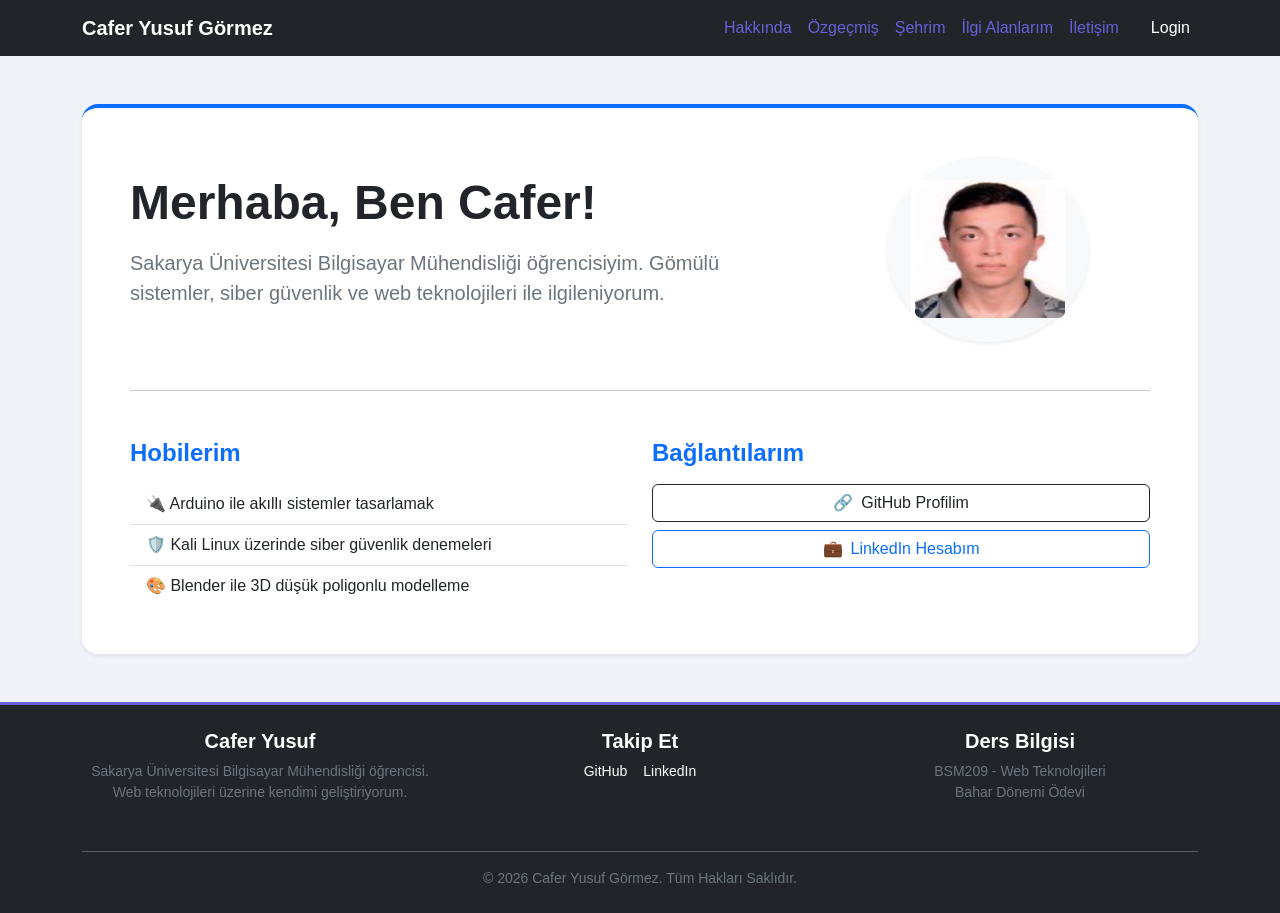
<file: index.html>
<!DOCTYPE html>
<html lang="tr">
<head>
    <meta charset="UTF-8">
    <meta name="viewport" content="width=device-width, initial-scale=1.0">
    <title>Giriş Sayfası | Hakkında</title>
    <link href="https://cdn.jsdelivr.net/npm/bootstrap@5.3.0/dist/css/bootstrap.min.css" rel="stylesheet">
    <link rel="stylesheet" href="index.css">
</head>
<body>

    <nav class="navbar navbar-expand-lg navbar-dark bg-dark sticky-top">
        <div class="container">
            <a class="navbar-brand fw-bold" href="index.html">Cafer Yusuf Görmez</a>
            
            <button class="navbar-toggler" type="button" data-bs-toggle="collapse" data-bs-target="#anaMenu">
                <span class="navbar-toggler-icon"></span>
            </button>

            <div class="collapse navbar-collapse" id="anaMenu">
                <ul class="navbar-nav ms-auto">
                    <li class="nav-item"><a class="nav-link" href="index.html">Hakkında</a></li>
                    <li class="nav-item"><a class="nav-link" href="ozgecmis.html">Özgeçmiş</a></li>
                    <li class="nav-item"><a class="nav-link" href="sehrim.html">Şehrim</a></li>
                    <li class="nav-item"><a class="nav-link" href="ilgialanlarim.html">İlgi Alanlarım</a></li>
                    <li class="nav-item"><a class="nav-link" href="iletisim.html">İletişim</a></li>
                    <li class="nav-item"><a class="nav-link btn btn-primary text-white ms-lg-3" href="login.html">Login</a></li>
                </ul>
            </div>
        </div>
    </nav>
    
    <div class="container my-5">
        <div class="row">
            <section class="col-lg-12">
                <div class="content-box p-5 shadow-sm rounded-4 bg-white border-top border-4 border-primary">

                    <div class="row align-items-center mb-5">
                        <div class="col-md-8">
                            <h2 class="display-5 fw-bold text-dark mb-3">Merhaba, Ben Cafer!</h2>
                            <p class="lead text-secondary">
                                Sakarya Üniversitesi Bilgisayar Mühendisliği öğrencisiyim. Gömülü sistemler, siber güvenlik ve web teknolojileri ile ilgileniyorum.
                            </p>
                        </div>
                        <div class="col-md-4 text-center">
                            <div class="p-4 bg-light rounded-circle shadow-sm d-inline-block">
                                <span style="font-size: 3rem;">
                                    <img src="img/profilFotografi.png" alt="Fotoğrafım">
                                </span>
                            </div>
                        </div>
                    </div>

                    <hr class="my-5">

                    <div class="row g-4">
                        <div class="col-md-6">
                            <h3 class="h4 fw-bold text-primary mb-3">Hobilerim</h3>
                            <ul class="list-group list-group-flush">
                                <li class="list-group-item bg-transparent">🔌 Arduino ile akıllı sistemler tasarlamak</li>
                                <li class="list-group-item bg-transparent">🛡️ Kali Linux üzerinde siber güvenlik denemeleri</li>
                                <li class="list-group-item bg-transparent">🎨 Blender ile 3D düşük poligonlu modelleme</li>
                            </ul>
                        </div>
                        <div class="col-md-6">
                            <h3 class="h4 fw-bold text-primary mb-3">Bağlantılarım</h3>
                            <div class="d-grid gap-2">
                                <a href="https://github.com/Cafer60" target="_blank" class="btn btn-outline-dark d-flex align-items-center justify-content-center">
                                    <span class="me-2">🔗</span> GitHub Profilim
                                </a>
                                <a href="https://www.linkedin.com/in/cafer-yusuf-g%C3%B6rmez-7b2833394/" target="_blank" class="btn btn-outline-primary d-flex align-items-center justify-content-center">
                                    <span class="me-2">💼</span> LinkedIn Hesabım
                                </a>
                            </div>
                        </div>
                        
                    </div>
                </div>
            </section>
        </div>
    </div>

    <footer class="bg-dark text-white py-4 mt-5">
        <div class="container text-center">
            <div class="row">
                <div class="col-md-4 mb-3">
                    <h5 class="fw-bold">Cafer Yusuf</h5>
                    <p class="small text-secondary">Sakarya Üniversitesi Bilgisayar Mühendisliği öğrencisi. Web teknolojileri üzerine kendimi geliştiriyorum.</p>
                </div>
                <div class="col-md-4 mb-3">
                    <h5 class="fw-bold">Takip Et</h5>
                    <div class="d-flex justify-content-center gap-3">
                        <a href="https://github.com/Cafer60" target="_blank" class="text-white text-decoration-none small">GitHub</a>
                        <a href="https://www.linkedin.com/in/cafer-yusuf-g%C3%B6rmez-7b2833394/" target="_blank" class="text-white text-decoration-none small">LinkedIn</a>
                    </div>
                </div>
                <div class="col-md-4 mb-3">
                    <h5 class="fw-bold">Ders Bilgisi</h5>
                    <p class="small text-secondary">BSM209 - Web Teknolojileri<br>Bahar Dönemi Ödevi</p>
                </div>
            </div>
            <hr class="bg-secondary">
            <p class="mb-0 small text-secondary">© 2026 Cafer Yusuf Görmez. Tüm Hakları Saklıdır.</p>
        </div>
    </footer>

    <script src="https://cdn.jsdelivr.net/npm/bootstrap@5.3.0/dist/js/bootstrap.bundle.min.js"></script>
</body>
</html>
</file>
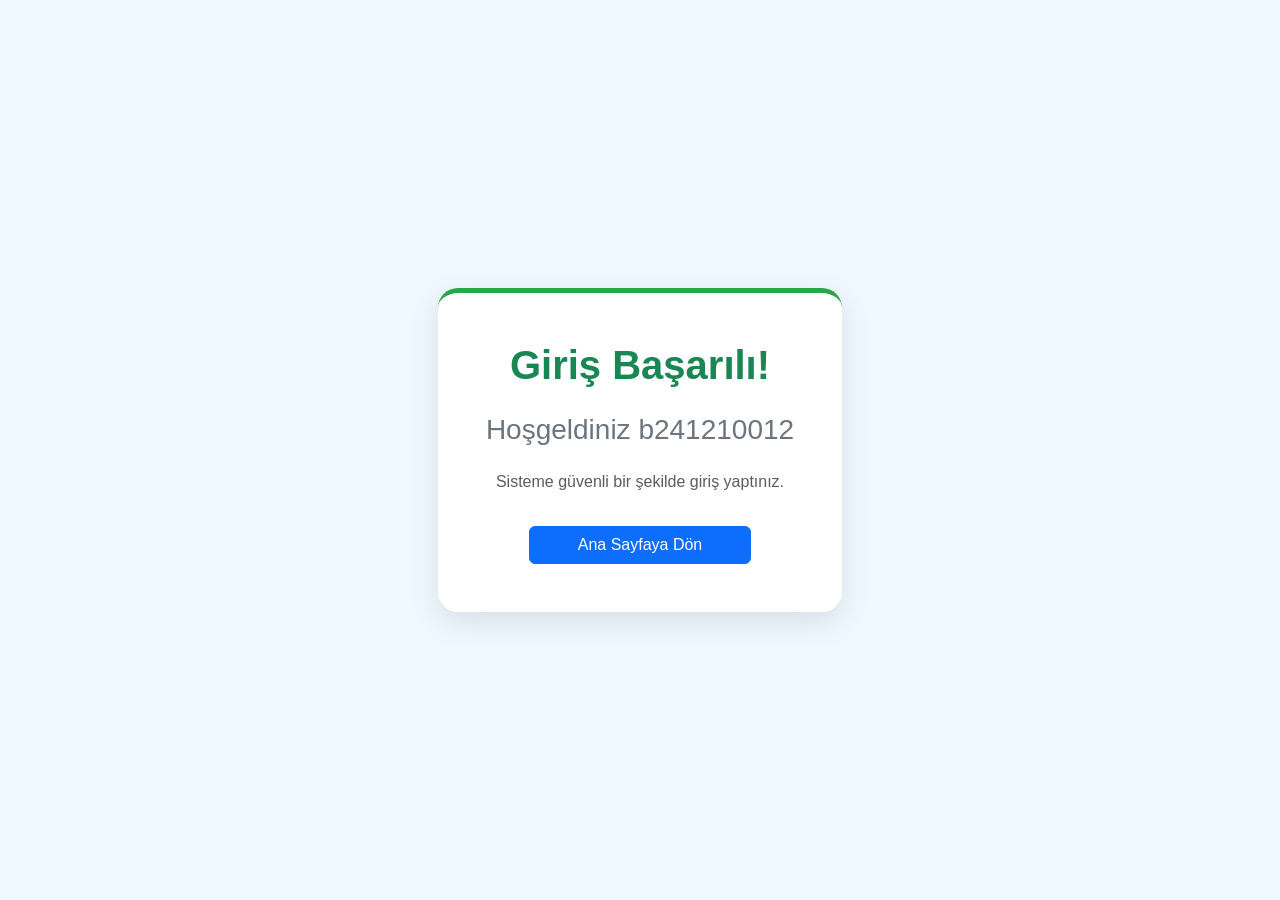
<file: basari.html>
<!DOCTYPE html>
<html lang="tr">
<head>
    <meta charset="UTF-8">
    <title>Giriş Başarılı</title>
    <link href="https://cdn.jsdelivr.net/npm/bootstrap@5.3.0/dist/css/bootstrap.min.css" rel="stylesheet">
    <link rel="stylesheet" href="basari.css">
</head>
<body>

<div class="success-card">
    <h1 class="text-success fw-bold">Giriş Başarılı!</h1>
    <h3 class="my-4 text-secondary">Hoşgeldiniz b241210012</h3> 
    <p class="text-muted">Sisteme güvenli bir şekilde giriş yaptınız.</p>
    <a href="index.html" class="btn btn-primary mt-3 px-5">Ana Sayfaya Dön</a>
</div>

</body>
</html>
</file>
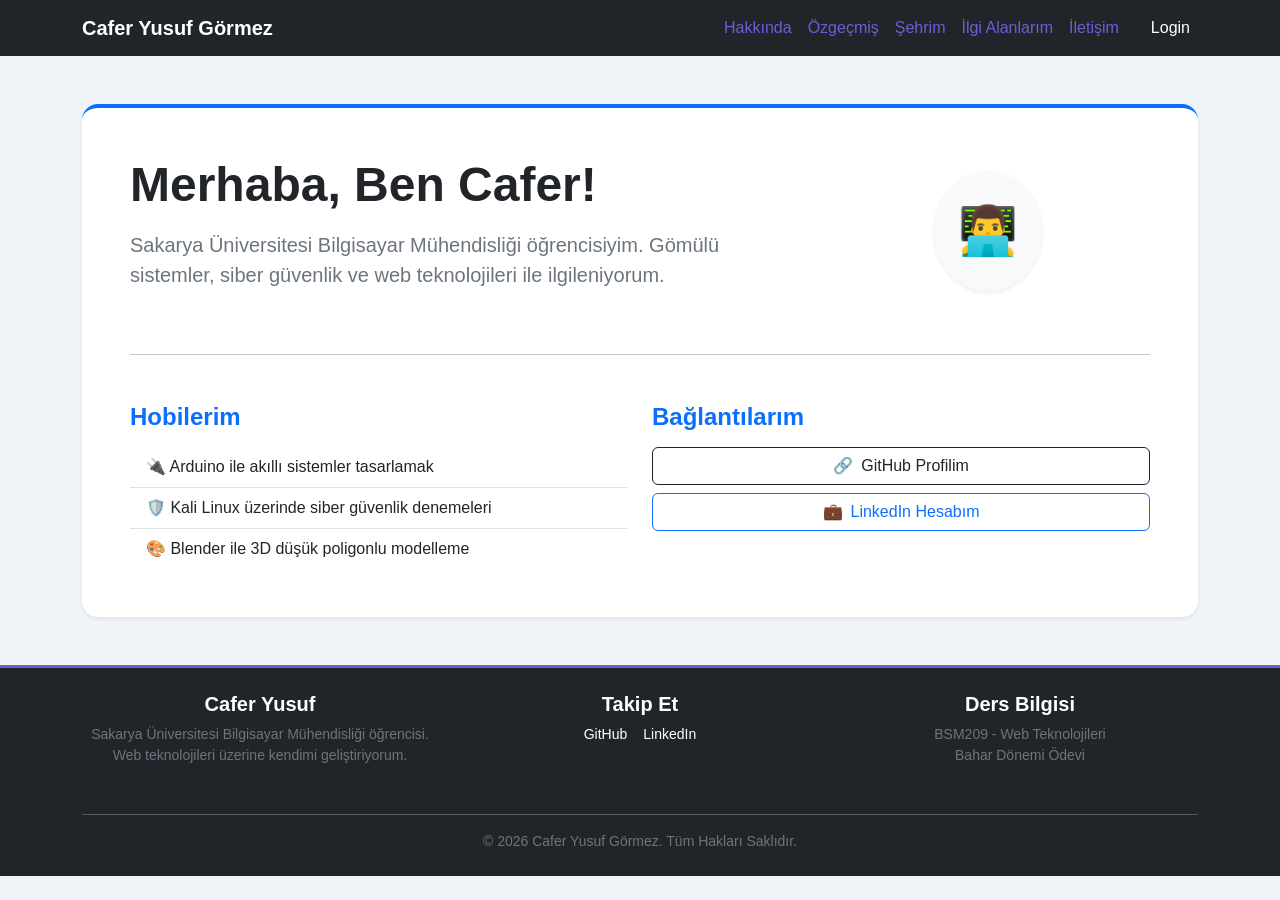
<file: girisSayfasi.html>
<!DOCTYPE html>
<html lang="tr">
<head>
    <meta charset="UTF-8">
    <meta name="viewport" content="width=device-width, initial-scale=1.0">
    <title>Giriş Sayfası | Hakkında</title>
    <link href="https://cdn.jsdelivr.net/npm/bootstrap@5.3.0/dist/css/bootstrap.min.css" rel="stylesheet">
    <link rel="stylesheet" href="girisSayfasiStyle.css">
</head>
<body>

    <nav class="navbar navbar-expand-lg navbar-dark bg-dark sticky-top">
        <div class="container">
            <a class="navbar-brand fw-bold" href="girisSayfasi.html">Cafer Yusuf Görmez</a>
            
            <button class="navbar-toggler" type="button" data-bs-toggle="collapse" data-bs-target="#anaMenu">
                <span class="navbar-toggler-icon"></span>
            </button>

            <div class="collapse navbar-collapse" id="anaMenu">
                <ul class="navbar-nav ms-auto">
                    <li class="nav-item"><a class="nav-link" href="girisSayfasi.html">Hakkında</a></li>
                    <li class="nav-item"><a class="nav-link" href="ozgecmis.html">Özgeçmiş</a></li>
                    <li class="nav-item"><a class="nav-link" href="sehrim.html">Şehrim</a></li>
                    <li class="nav-item"><a class="nav-link" href="ilgialanlarim.html">İlgi Alanlarım</a></li>
                    <li class="nav-item"><a class="nav-link" href="iletisim.html">İletişim</a></li>
                    <li class="nav-item"><a class="nav-link btn btn-primary text-white ms-lg-3" href="login.php">Login</a></li>
                </ul>
            </div>
        </div>
    </nav>
    
    <div class="container my-5">
        <div class="row">
            <section class="col-lg-12">
                <div class="content-box p-5 shadow-sm rounded-4 bg-white border-top border-4 border-primary">

                    <div class="row align-items-center mb-5">
                        <div class="col-md-8">
                            <h2 class="display-5 fw-bold text-dark mb-3">Merhaba, Ben Cafer!</h2>
                            <p class="lead text-secondary">
                                Sakarya Üniversitesi Bilgisayar Mühendisliği öğrencisiyim. Gömülü sistemler, siber güvenlik ve web teknolojileri ile ilgileniyorum.
                            </p>
                        </div>
                        <div class="col-md-4 text-center">
                            <div class="p-4 bg-light rounded-circle shadow-sm d-inline-block">
                                <span style="font-size: 3rem;">👨‍💻</span>
                            </div>
                        </div>
                    </div>

                    <hr class="my-5">

                    <div class="row g-4">
                        <div class="col-md-6">
                            <h3 class="h4 fw-bold text-primary mb-3">Hobilerim</h3>
                            <ul class="list-group list-group-flush">
                                <li class="list-group-item bg-transparent">🔌 Arduino ile akıllı sistemler tasarlamak</li>
                                <li class="list-group-item bg-transparent">🛡️ Kali Linux üzerinde siber güvenlik denemeleri</li>
                                <li class="list-group-item bg-transparent">🎨 Blender ile 3D düşük poligonlu modelleme</li>
                            </ul>
                        </div>
                        <div class="col-md-6">
                            <h3 class="h4 fw-bold text-primary mb-3">Bağlantılarım</h3>
                            <div class="d-grid gap-2">
                                <a href="https://github.com/kullaniciadin" target="_blank" class="btn btn-outline-dark d-flex align-items-center justify-content-center">
                                    <span class="me-2">🔗</span> GitHub Profilim
                                </a>
                                <a href="https://linkedin.com/in/kullaniciadin" target="_blank" class="btn btn-outline-primary d-flex align-items-center justify-content-center">
                                    <span class="me-2">💼</span> LinkedIn Hesabım
                                </a>
                            </div>
                        </div>
                        
                    </div>
                </div>
            </section>
        </div>
    </div>

    <footer class="bg-dark text-white py-4 mt-5">
        <div class="container text-center">
            <div class="row">
                <div class="col-md-4 mb-3">
                    <h5 class="fw-bold">Cafer Yusuf</h5>
                    <p class="small text-secondary">Sakarya Üniversitesi Bilgisayar Mühendisliği öğrencisi. Web teknolojileri üzerine kendimi geliştiriyorum.</p>
                </div>
                <div class="col-md-4 mb-3">
                    <h5 class="fw-bold">Takip Et</h5>
                    <div class="d-flex justify-content-center gap-3">
                        <a href="#" class="text-white text-decoration-none small">GitHub</a>
                        <a href="#" class="text-white text-decoration-none small">LinkedIn</a>
                    </div>
                </div>
                <div class="col-md-4 mb-3">
                    <h5 class="fw-bold">Ders Bilgisi</h5>
                    <p class="small text-secondary">BSM209 - Web Teknolojileri<br>Bahar Dönemi Ödevi</p>
                </div>
            </div>
            <hr class="bg-secondary">
            <p class="mb-0 small text-secondary">© 2026 Cafer Yusuf Görmez. Tüm Hakları Saklıdır.</p>
        </div>
    </footer>

    <script src="https://cdn.jsdelivr.net/npm/bootstrap@5.3.0/dist/js/bootstrap.bundle.min.js"></script>
</body>
</html>
</file>
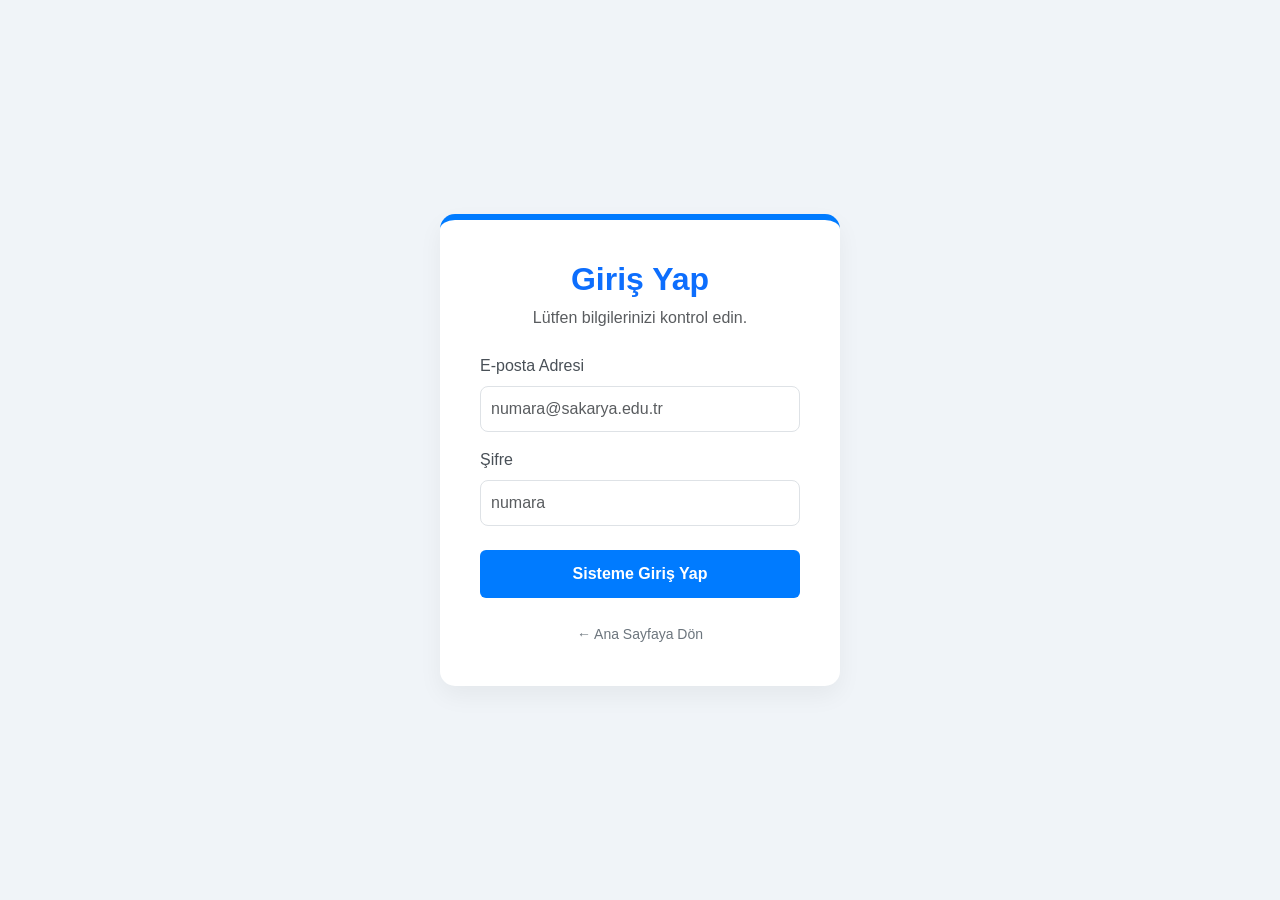
<file: login.html>
<!DOCTYPE html>
<html lang="tr">
<head>
    <meta charset="UTF-8">
    <meta name="viewport" content="width=device-width, initial-scale=1.0">
    <title>Sistem Girişi | Web Projesi</title>
    <link href="https://cdn.jsdelivr.net/npm/bootstrap@5.3.0/dist/css/bootstrap.min.css" rel="stylesheet">
    <link rel="stylesheet" href="login.css">
</head>
<body>

    <div class="login-card">
        <div class="text-center mb-4">
            <h2 class="fw-bold text-primary">Giriş Yap</h2>
            <p class="text-muted">Lütfen bilgilerinizi kontrol edin.</p>
        </div>

        <form action="kontrol.php" method="POST">
            <div class="mb-3">
                <label for="email" class="form-label">E-posta Adresi</label>
                <input type="email" name="email" class="form-control" id="email" placeholder="numara@sakarya.edu.tr" required>
            </div>
            
            <div class="mb-4">
                <label for="password" class="form-label">Şifre</label>
                <input type="password" name="password" class="form-control" id="password" placeholder="numara" required>
            </div>

            <button type="submit" class="btn btn-primary w-100">Sisteme Giriş Yap</button>
        </form>
        
        <div class="text-center mt-4">
            <a href="index.html" class="text-decoration-none small text-secondary">← Ana Sayfaya Dön</a>
        </div>
    </div>

    

</body>
</html>
</file>
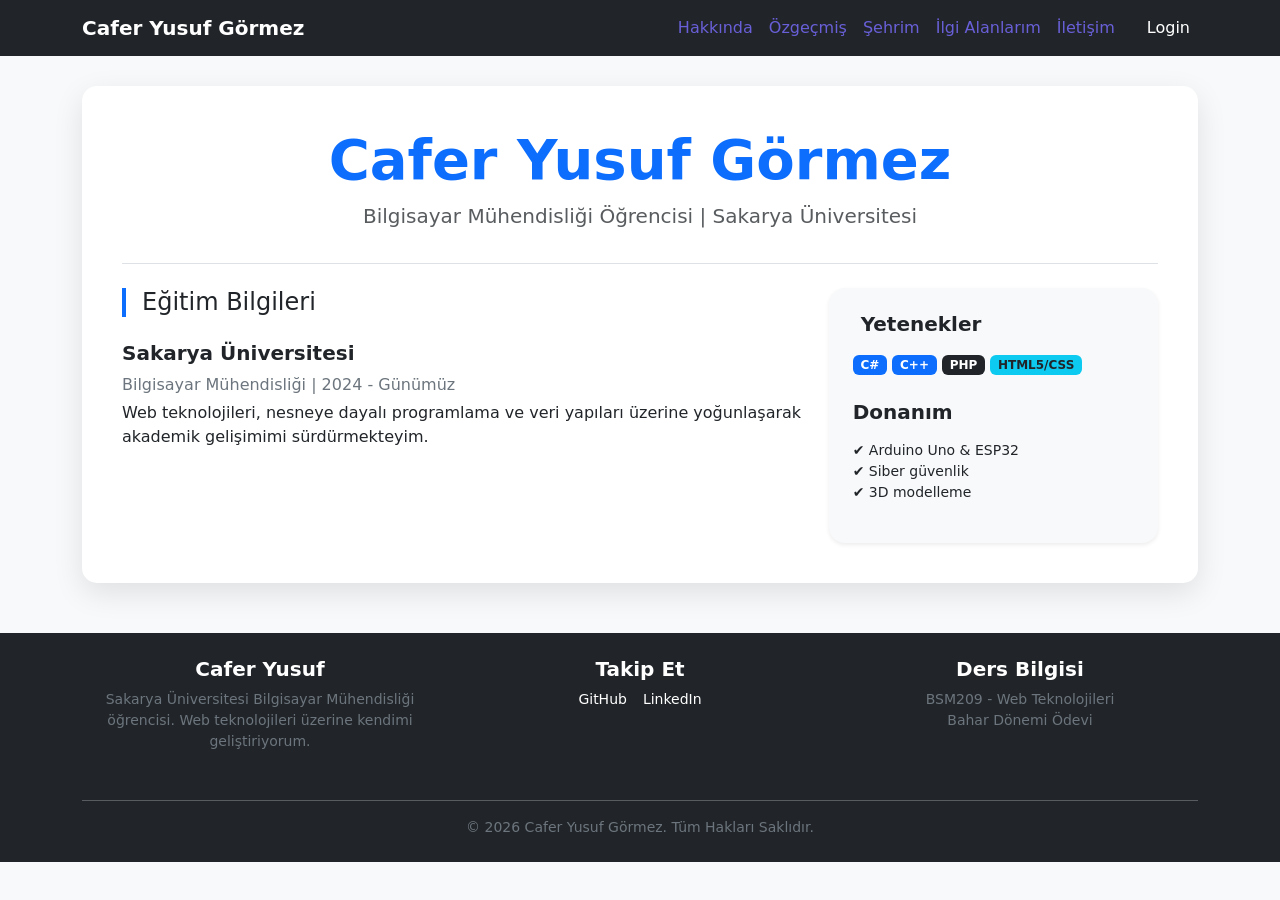
<file: ozgecmis.html>
<!DOCTYPE html>
<html lang="tr">
<head>
    <meta charset="UTF-8">
    <meta name="viewport" content="width=device-width, initial-scale=1.0">
    <title>Özgeçmiş | Cafer Yusuf Görmez</title>
    <link href="https://cdn.jsdelivr.net/npm/bootstrap@5.3.0/dist/css/bootstrap.min.css" rel="stylesheet">
    <link rel="stylesheet" href="ozgecmis.css">
</head>
<body>

    <nav class="navbar navbar-expand-lg navbar-dark bg-dark sticky-top">
        <div class="container">
            <a class="navbar-brand fw-bold" href="index.html">Cafer Yusuf Görmez</a>
            <button class="navbar-toggler" type="button" data-bs-toggle="collapse" data-bs-target="#anaMenu">
                <span class="navbar-toggler-icon"></span>
            </button>
            <div class="collapse navbar-collapse" id="anaMenu">
                <ul class="navbar-nav ms-auto">
                    <li class="nav-item"><a class="nav-link" href="index.html">Hakkında</a></li>
                    <li class="nav-item"><a class="nav-link" href="ozgecmis.html">Özgeçmiş</a></li>
                    <li class="nav-item"><a class="nav-link" href="sehrim.html">Şehrim</a></li>
                    <li class="nav-item"><a class="nav-link" href="ilgialanlarim.html">İlgi Alanlarım</a></li>
                    <li class="nav-item"><a class="nav-link" href="iletisim.html">İletişim</a></li>
                    <li class="nav-item"><a class="nav-link btn btn-primary text-white ms-lg-3" href="login.html">Login</a></li>
                </ul>
            </div>
        </div>
    </nav>

    <main class="container">
        <div class="resume-card">
            <header class="border-bottom pb-3 mb-4 text-center">
                <h1 class="display-4 fw-bold text-primary">Cafer Yusuf Görmez</h1>
                <p class="lead text-muted">Bilgisayar Mühendisliği Öğrencisi | Sakarya Üniversitesi</p>
            </header>

            <div class="row">
                <section class="col-md-8">
                    <h2 class="h4 border-start border-4 border-primary ps-3 mb-4">Eğitim Bilgileri</h2>
                    <article class="mb-5">
                        <h3 class="h5 fw-bold">Sakarya Üniversitesi</h3>
                        <p class="text-secondary mb-1">Bilgisayar Mühendisliği | 2024 - Günümüz</p>
                        <p>Web teknolojileri, nesneye dayalı programlama ve veri yapıları üzerine yoğunlaşarak akademik gelişimimi sürdürmekteyim.</p>
                    </article>
                </section>

                <aside class="col-md-4">
                    <div class="bg-light p-4 rounded-4 shadow-sm">
                        <h2 class="h5 fw-bold mb-3"><i class="bi bi-star-fill me-2"></i>Yetenekler</h2>
                        <div class="mb-3">
                            <span class="badge bg-primary">C#</span>
                            <span class="badge bg-primary">C++</span>
                            <span class="badge bg-dark">PHP</span>
                            <span class="badge bg-info text-dark">HTML5/CSS</span>
                        </div>
                        <h2 class="h5 fw-bold mb-3 mt-4">Donanım</h2>
                        <ul class="list-unstyled small">
                            <li>✔ Arduino Uno & ESP32</li>
                            <li>✔ Siber güvenlik</li>
                            <li>✔ 3D modelleme</li>
                        </ul>
                    </div>
                </aside>
            </div>
        </div>
    </main>

    <footer class="bg-dark text-white py-4 mt-5">
        <div class="container text-center">
            <div class="row">
                <div class="col-md-4 mb-3">
                    <h5 class="fw-bold">Cafer Yusuf</h5>
                    <p class="small text-secondary">Sakarya Üniversitesi Bilgisayar Mühendisliği öğrencisi. Web teknolojileri üzerine kendimi geliştiriyorum.</p>
                </div>
                <div class="col-md-4 mb-3">
                    <h5 class="fw-bold">Takip Et</h5>
                    <div class="d-flex justify-content-center gap-3">
                        <a href="https://github.com/Cafer60" target="_blank" class="text-white text-decoration-none small">GitHub</a>
                        <a href="https://www.linkedin.com/in/cafer-yusuf-g%C3%B6rmez-7b2833394/" target="_blank" class="text-white text-decoration-none small">LinkedIn</a>
                    </div>
                </div>
                <div class="col-md-4 mb-3">
                    <h5 class="fw-bold">Ders Bilgisi</h5>
                    <p class="small text-secondary">BSM209 - Web Teknolojileri<br>Bahar Dönemi Ödevi</p>
                </div>
            </div>
            <hr class="bg-secondary">
            <p class="mb-0 small text-secondary">© 2026 Cafer Yusuf Görmez. Tüm Hakları Saklıdır.</p>
        </div>
    </footer>

    <script src="https://cdn.jsdelivr.net/npm/bootstrap@5.3.0/dist/js/bootstrap.bundle.min.js"></script>
</body>
</html>
</file>
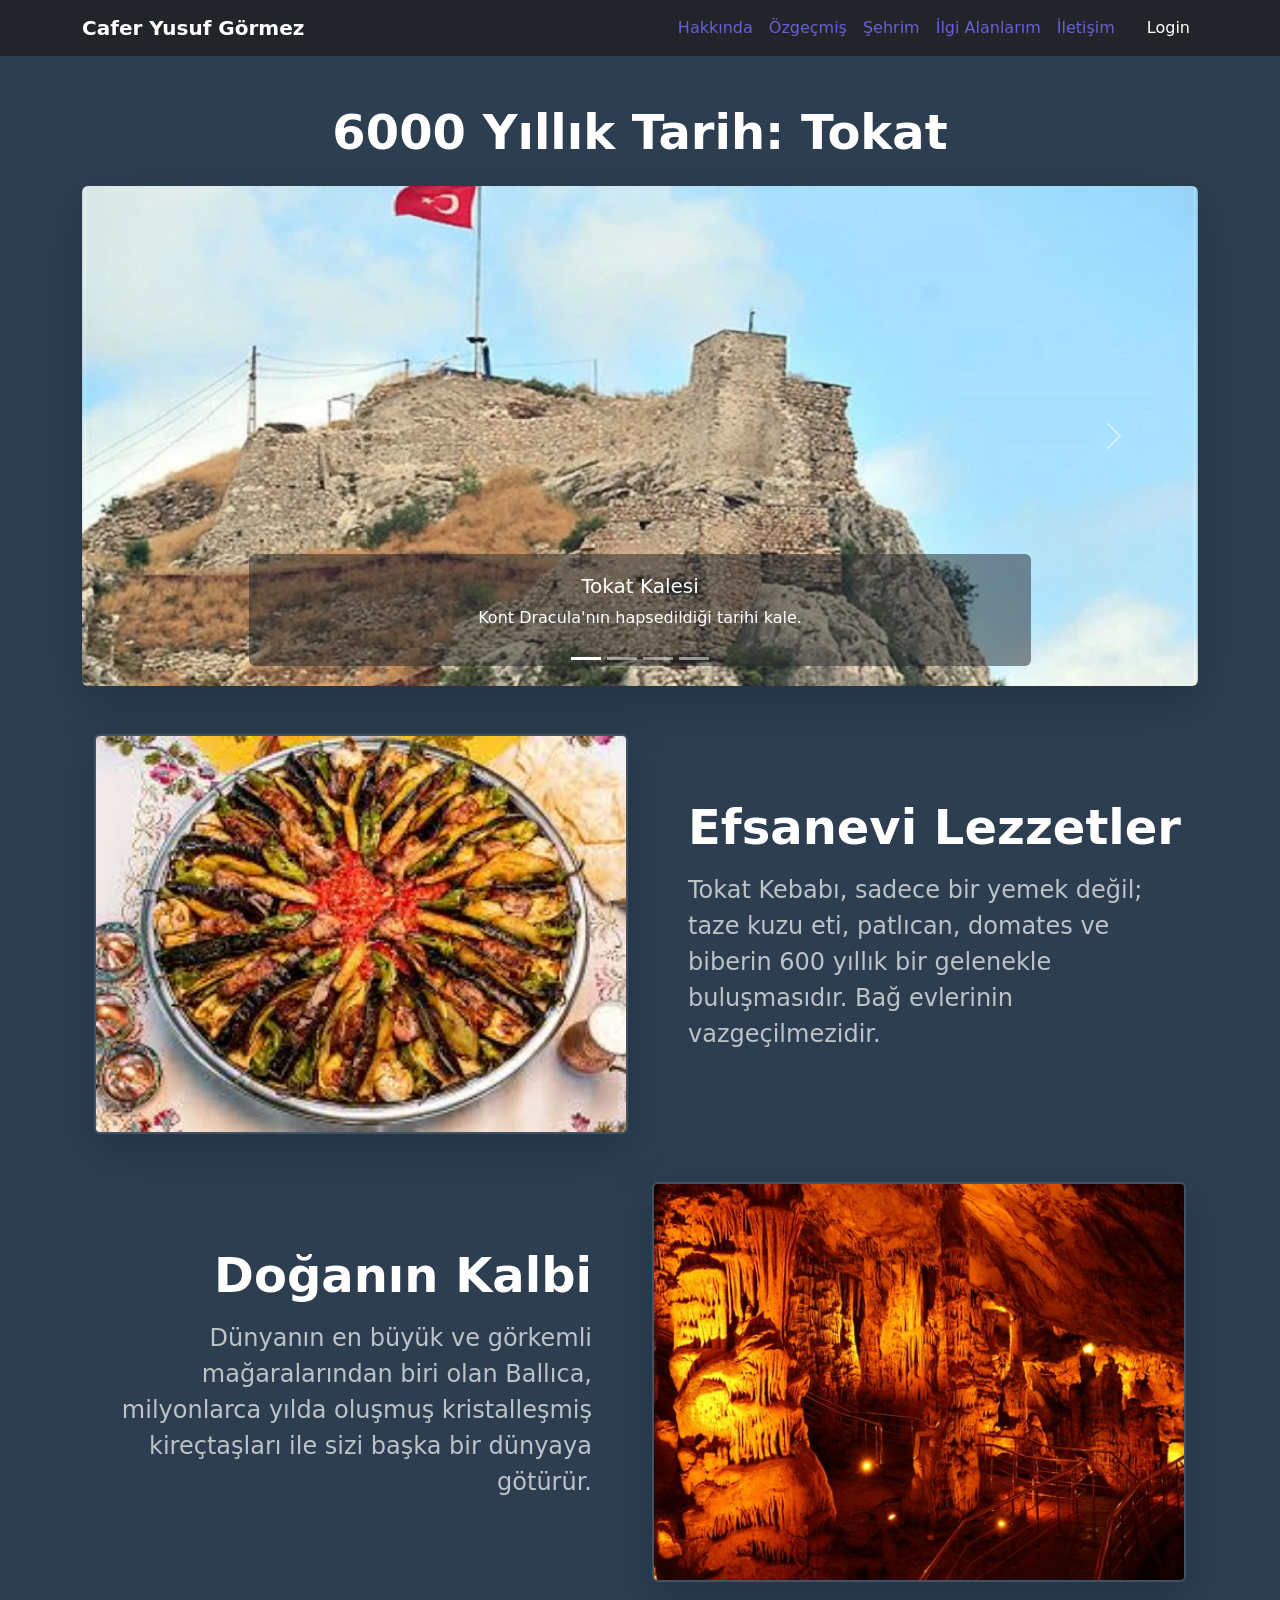
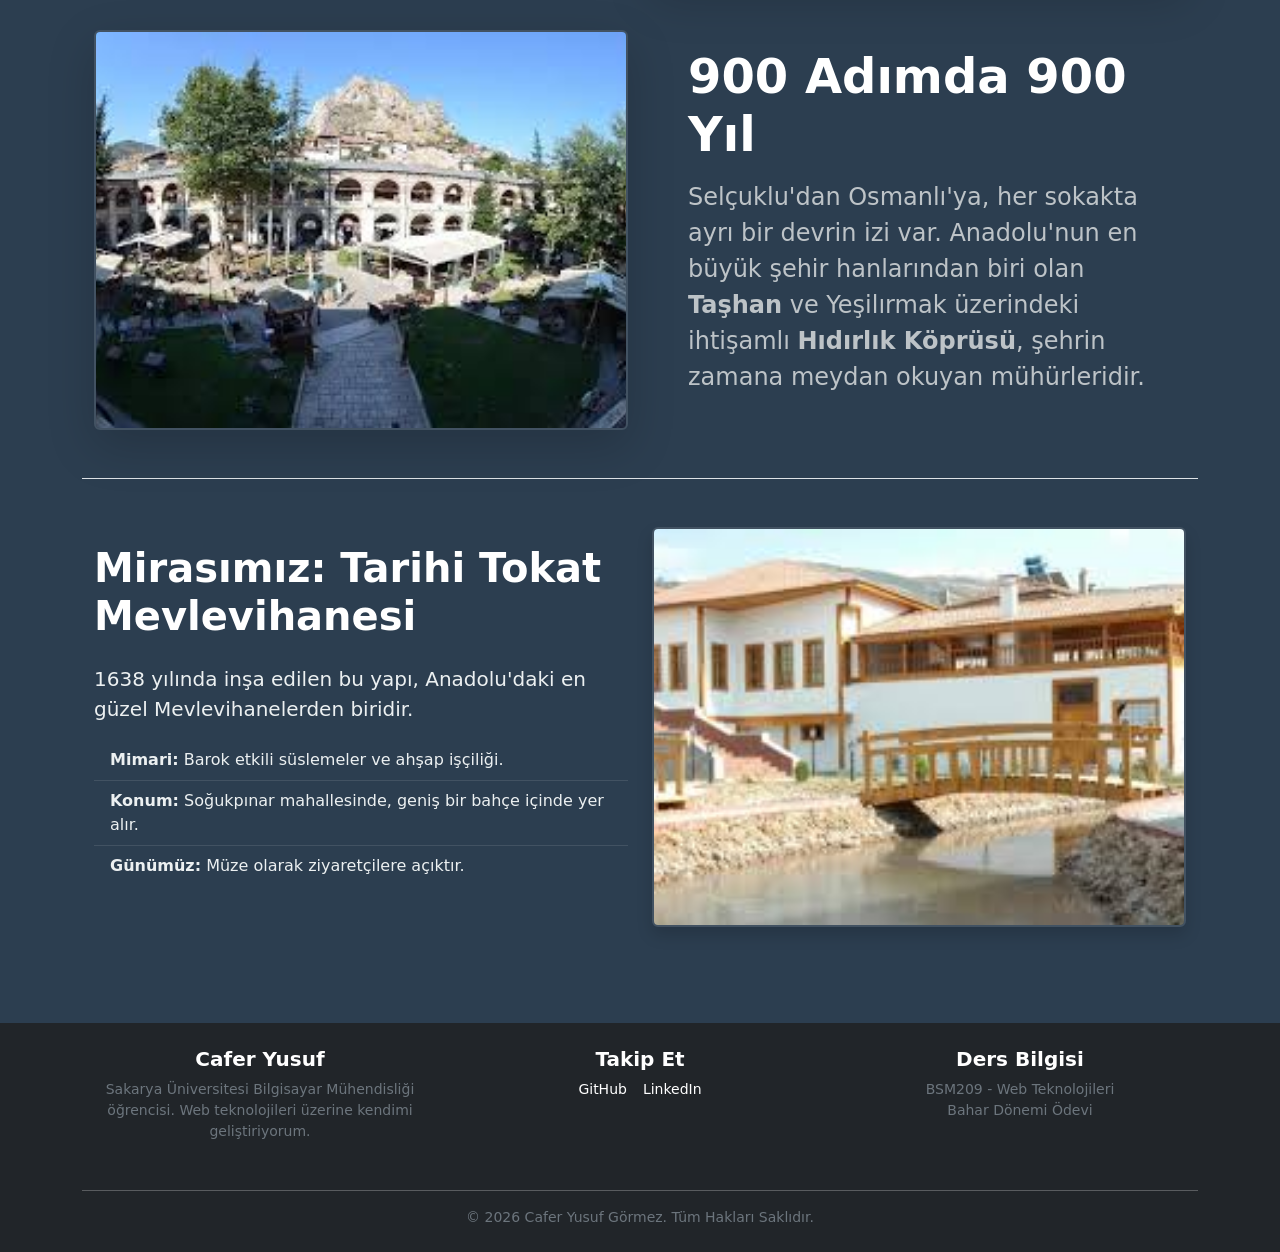
<file: sehrim.html>
<!DOCTYPE html>
<html lang="tr">
<head>
    <meta charset="UTF-8">
    <meta name="viewport" content="width=device-width, initial-scale=1.0">
    <title>Şehrim: Tokat</title>
    <link href="https://cdn.jsdelivr.net/npm/bootstrap@5.3.0/dist/css/bootstrap.min.css" rel="stylesheet">
    <link rel="stylesheet" href="sehrim.css">
</head>
<body class="bg-light sehrim-sayfasi">
    
    <nav class="navbar navbar-expand-lg navbar-dark bg-dark sticky-top">
        <div class="container">
            <a class="navbar-brand fw-bold" href="index.html">Cafer Yusuf Görmez</a>
            
            <button class="navbar-toggler" type="button" data-bs-toggle="collapse" data-bs-target="#anaMenu">
                <span class="navbar-toggler-icon"></span>
            </button>

            <div class="collapse navbar-collapse" id="anaMenu">
                <ul class="navbar-nav ms-auto">
                    <li class="nav-item"><a class="nav-link" href="index.html">Hakkında</a></li>
                    <li class="nav-item"><a class="nav-link" href="ozgecmis.html">Özgeçmiş</a></li>
                    <li class="nav-item"><a class="nav-link" href="sehrim.html">Şehrim</a></li>
                    <li class="nav-item"><a class="nav-link" href="ilgialanlarim.html">İlgi Alanlarım</a></li>
                    <li class="nav-item"><a class="nav-link" href="iletisim.html">İletişim</a></li>
                    <li class="nav-item"><a class="nav-link btn btn-primary text-white ms-lg-3" href="login.html">Login</a></li>
                </ul>
            </div>
        </div>
    </nav>

    <main class="container my-5">
        <h1 class="text-center mb-4 display-5 fw-bold">6000 Yıllık Tarih: Tokat</h1>

        <div id="tokatCarousel" class="carousel slide shadow-lg rounded overflow-hidden" data-bs-ride="carousel">
            <div class="carousel-indicators">
                <button type="button" data-bs-target="#tokatCarousel" data-bs-slide-to="0" class="active"></button>
                <button type="button" data-bs-target="#tokatCarousel" data-bs-slide-to="1"></button>
                <button type="button" data-bs-target="#tokatCarousel" data-bs-slide-to="2"></button>
                <button type="button" data-bs-target="#tokatCarousel" data-bs-slide-to="3"></button>
            </div>

            <div class="carousel-inner">
                <div class="carousel-item active">
                    <a href="https://tr.wikipedia.org/wiki/Tokat_Kalesi" target="_blank">
                        <img src="img/TokatKalesi.webp" class="d-block w-100" style="height: 500px; object-fit: cover;" alt="Tokat Kalesi">  
                    </a>
                    <div class="carousel-caption d-none d-md-block bg-dark bg-opacity-50 rounded">
                        <h5>Tokat Kalesi</h5>
                        <p>Kont Dracula'nın hapsedildiği tarihi kale.</p>
                    </div>
                </div>
                <div class="carousel-item">
                    <a href="https://tr.wikipedia.org/wiki/Ball%C4%B1ca_Ma%C4%9Faras%C4%B1" target="_blank">
                        <img src="img/BallicaMagarasi.webp" class="d-block w-100" style="height: 500px; object-fit: cover;" alt="Ballıca Mağarası">
                    </a>
                    <div class="carousel-caption d-none d-md-block bg-dark bg-opacity-50 rounded">
                        <h5>Ballıca Mağarası</h5>
                        <p>Dünyanın en görkemli mağaralarından biri.</p>
                    </div>
                </div>
                <div class="carousel-item">
                    <a href="https://tr.wikipedia.org/wiki/Ta%C5%9Fhan_(Tokat)" target="_blank">
                        <img src="img/Tashan.webp" class="d-block w-100" style="height: 500px; object-fit: cover;" alt="Taşhan">
                    </a>
                    <div class="carousel-caption d-none d-md-block bg-dark bg-opacity-50 rounded">
                        <h5>Tarihi Taşhan</h5>
                        <p>Anadolu'nun en büyük şehir hanlarından biridir.</p>
                    </div>
                </div>
                <div class="carousel-item">
                    <a href="https://www.tokat.gov.tr/kanal-tokat-projesinin-temeli-ile-tokat-niksar-yolunun-ilk-etabi-icin-toren-duzenlendi" target="_blank">
                        <img src="img/KanalTokat.jpg" class="d-block w-100" style="height: 500px; object-fit: cover;" alt="Kanal Tokat">
                    </a>
                    <div class="carousel-caption d-none d-md-block bg-dark bg-opacity-50 rounded">
                        <h5>Kanal Tokat</h5>
                        <p>Yeşilırmak üzerinde modern bir dinlenme alanı.</p>
                    </div>
                </div>
            </div>

            <button class="carousel-control-prev" type="button" data-bs-target="#tokatCarousel" data-bs-slide="prev">
                <span class="carousel-control-prev-icon"></span>
            </button>
            <button class="carousel-control-next" type="button" data-bs-target="#tokatCarousel" data-bs-slide="next">
                <span class="carousel-control-next-icon"></span>
            </button>
        </div>

        <div class="container my-5">
    
            <div class="row align-items-center mb-5">
                <div class="col-lg-6 mb-4 mb-lg-0">
                    <a href="https://tr.wikipedia.org/wiki/Tokat_kebab%C4%B1" target="_blank">
                        <img src="img/TokatKebabi.jpg" class="img-fluid rounded shadow-lg" alt="Tokat Kebabı">
                    </a>
                </div>
                <div class="col-lg-6 ps-lg-5">
                    <h2 class="display-5 fw-bold mb-3">Efsanevi Lezzetler</h2>
                    <p class="fs-4 text-muted">Tokat Kebabı, sadece bir yemek değil; taze kuzu eti, patlıcan, domates ve biberin 600 yıllık bir gelenekle buluşmasıdır. Bağ evlerinin vazgeçilmezidir.</p>
                </div>
            </div>

            <div class="row align-items-center flex-row-reverse mb-5">
                <div class="col-lg-6 mb-4 mb-lg-0">
                    <a href="https://tr.wikipedia.org/wiki/Ball%C4%B1ca_Ma%C4%9Faras%C4%B1" target="_blank">
                        <img src="img/BallicaMagarasi2.jpg" class="img-fluid rounded shadow-lg" alt="Ballıca Mağarası">
                    </a>
                </div>
                <div class="col-lg-6 pe-lg-5 text-lg-end">
                    <h2 class="display-5 fw-bold mb-3">Doğanın Kalbi</h2>
                    <p class="fs-4 text-muted">Dünyanın en büyük ve görkemli mağaralarından biri olan Ballıca, milyonlarca yılda oluşmuş kristalleşmiş kireçtaşları ile sizi başka bir dünyaya götürür.</p>
                </div>
            </div>

            <div class="row align-items-center mb-5">
                <div class="col-lg-6 mb-4 mb-lg-0">
                    <a href="https://tr.wikipedia.org/wiki/Ta%C5%9Fhan_(Tokat)" target="_blank">
                        <img src="img/TokatTashan2.jpg" class="img-fluid rounded shadow-lg" alt="Tokat Taşhan">
                    </a>
                </div>
                <div class="col-lg-6 ps-lg-5">
                    <h2 class="display-5 fw-bold mb-3">900 Adımda 900 Yıl</h2>
                    <p class="fs-4 text-muted">Selçuklu'dan Osmanlı'ya, her sokakta ayrı bir devrin izi var. Anadolu'nun en büyük şehir hanlarından biri olan <strong>Taşhan</strong> ve Yeşilırmak üzerindeki ihtişamlı <strong>Hıdırlık Köprüsü</strong>, şehrin zamana meydan okuyan mühürleridir.</p>
                </div>
            </div>

        </div>

        <section class="container my-5 py-5 border-top">
            <div class="row align-items-center">
                <div class="col-lg-6">
                    <h2 class="display-6 fw-bold mb-4">Mirasımız: Tarihi Tokat Mevlevihanesi</h2>
                    <p class="lead">1638 yılında inşa edilen bu yapı, Anadolu'daki en güzel Mevlevihanelerden biridir.</p>
                    
                    <ul class="list-group list-group-flush mb-4">
                        <li class="list-group-item bg-transparent"><i class="bi bi-check-circle-fill text-primary"></i> <strong>Mimari:</strong> Barok etkili süslemeler ve ahşap işçiliği.</li>
                        <li class="list-group-item bg-transparent"><i class="bi bi-check-circle-fill text-primary"></i> <strong>Konum:</strong> Soğukpınar mahallesinde, geniş bir bahçe içinde yer alır.</li>
                        <li class="list-group-item bg-transparent"><i class="bi bi-check-circle-fill text-primary"></i> <strong>Günümüz:</strong> Müze olarak ziyaretçilere açıktır.</li>
                    </ul>
                </div>
                <div class="col-lg-6">
                    <a href="https://www.kulturportali.gov.tr/turkiye/tokat/gezilecekyer/mevlevhane" target="_blank">
                        <img src="img/Mevlevihanesi.jpg" class="img-fluid rounded shadow" alt="Tokat Mevlevihanesi">
                    </a>
                </div>
            </div>
        </section>

    </main>

    <footer class="bg-dark text-white py-4 mt-5">
        <div class="container text-center">
            <div class="row">
                <div class="col-md-4 mb-3">
                    <h5 class="fw-bold">Cafer Yusuf</h5>
                    <p class="small text-secondary">Sakarya Üniversitesi Bilgisayar Mühendisliği öğrencisi. Web teknolojileri üzerine kendimi geliştiriyorum.</p>
                </div>
                <div class="col-md-4 mb-3">
                    <h5 class="fw-bold">Takip Et</h5>
                    <div class="d-flex justify-content-center gap-3">
                        <a href="https://github.com/Cafer60" target="_blank" class="text-white text-decoration-none small">GitHub</a>
                        <a href="https://www.linkedin.com/in/cafer-yusuf-g%C3%B6rmez-7b2833394/" target="_blank" class="text-white text-decoration-none small">LinkedIn</a>
                    </div>
                </div>
                <div class="col-md-4 mb-3">
                    <h5 class="fw-bold">Ders Bilgisi</h5>
                    <p class="small text-secondary">BSM209 - Web Teknolojileri<br>Bahar Dönemi Ödevi</p>
                </div>
            </div>
            <hr class="bg-secondary">
            <p class="mb-0 small text-secondary">© 2026 Cafer Yusuf Görmez. Tüm Hakları Saklıdır.</p>
        </div>
    </footer>

    <script src="https://cdn.jsdelivr.net/npm/bootstrap@5.3.0/dist/js/bootstrap.bundle.min.js"></script>
</body>
</html>
</file>
<file: index.css>
body {
    background-color: #f0f4f8;
    font-family: 'Segoe UI', Arial, sans-serif;
}

.menu-box {
    background-color: #ffffff;
    border-left: 5px solid #695fd8;
    border-radius: 12px;
}

.nav-link {
    padding: 8px 15px;
    text-decoration: none;
    color: rgb(105, 95, 216);
    transition: all 0.3s ease;
    border-radius: 5px;
}

.nav-link:hover {
    background-color: rgb(105, 95, 216);
    color: #ffffff !important;
}

.login-ozel {
    border: 1px solid rgb(105, 95, 216); /* Kenarlık ekle */
    text-align: center;
    margin-top: 10px;
}

.login-ozel:hover {
    background-color: rgb(105, 95, 216);
    color: white !important;
}

.content-box {
    background-color: #ffffff;
    border-radius: 12px;
}

h2 {
    color: #2c3e50;
}

@media (max-width: 991px) {
    nav {
        margin-bottom: 20px;
    }
}

footer {
    border-top: 3px solid #695fd8; /* Navigasyondaki mor/mavi tonuyla uyum sağlar */
}

footer a:hover {
    color: #695fd8 !important; /* Üstüne gelince yazı rengin değişsin */
    transition: 0.3s;
}
</file>
<file: basari.css>
body { 
    background-color: #f0f8ff; 
    height: 100vh; display: flex; 
    align-items: center; 
    justify-content: center; 
    font-family: sans-serif; 
}
        
.success-card { 
    background: white; 
    padding: 3rem; 
    border-radius: 20px; 
    text-align: center; 
    box-shadow: 0 10px 30px rgba(0,0,0,0.1); 
    border-top: 5px solid #28a745; 
}
</file>
<file: girisSayfasiStyle.css>
body {
    background-color: #f0f4f8;
    font-family: 'Segoe UI', Arial, sans-serif;
}

.menu-box {
    background-color: #ffffff;
    border-left: 5px solid #695fd8;
    border-radius: 12px;
}

.nav-link {
    padding: 8px 15px;
    text-decoration: none;
    color: rgb(105, 95, 216);
    transition: all 0.3s ease;
    border-radius: 5px;
}

.nav-link:hover {
    background-color: rgb(105, 95, 216);
    color: #ffffff !important;
}

.login-ozel {
    border: 1px solid rgb(105, 95, 216); /* Kenarlık ekle */
    text-align: center;
    margin-top: 10px;
}

.login-ozel:hover {
    background-color: rgb(105, 95, 216);
    color: white !important;
}

.content-box {
    background-color: #ffffff;
    border-radius: 12px;
}

h2 {
    color: #2c3e50;
}

@media (max-width: 991px) {
    nav {
        margin-bottom: 20px;
    }
}

footer {
    border-top: 3px solid #695fd8; /* Navigasyondaki mor/mavi tonuyla uyum sağlar */
}

footer a:hover {
    color: #695fd8 !important; /* Üstüne gelince yazı rengin değişsin */
    transition: 0.3s;
}
</file>
<file: login.css>
body {
    background-color: #f0f4f8; /* Çok açık mavi arka plan */
    height: 100vh;
    display: flex;
    align-items: center;
    justify-content: center;
    font-family: 'Segoe UI', Tahoma, Geneva, Verdana, sans-serif;
}

.login-card {
    background: #ffffff;
    padding: 40px;
    border-radius: 15px;
    box-shadow: 0 10px 25px rgba(0,0,0,0.05);
    width: 100%;
    max-width: 400px;
    border-top: 6px solid #007bff;
}

.btn-primary {
    background-color: #007bff;
    border: none;
    padding: 12px;
    font-weight: 600;
    transition: 0.3s;
}

.btn-primary:hover {
    background-color: #0056b3;
    transform: translateY(-2px);
}

.form-label {
    color: #495057;
    font-weight: 500;
}

.form-control {
    border-radius: 8px;
    padding: 10px;
}
</file>
<file: ozgecmis.css>
body {
            background-color: #f8f9fa; /* Hafif gri arka plan */
}

.nav-link {
    padding: 8px 15px;
    text-decoration: none;
    color: rgb(105, 95, 216);
    transition: all 0.3s ease;
    border-radius: 5px;
}

.nav-link:hover {
    background-color: rgb(105, 95, 216);
    color: #ffffff !important;
}

.login-ozel {
    border: 1px solid rgb(105, 95, 216); /* Kenarlık ekle */
    text-align: center;
    margin-top: 10px;
}

.login-ozel:hover {
    background-color: rgb(105, 95, 216);
    color: white !important;
}


.resume-card {
    background: white;
    border-radius: 15px;
    box-shadow: 0 10px 30px rgba(0,0,0,0.1);
    padding: 40px;
    margin-top: 30px;
    margin-bottom: 50px;
}
</file>
<file: sehrim.css>
.sehrim-sayfasi {
    background-color: #2c3e50 !important;
    color: #ecf0f1 !important;
}

.nav-link {
    padding: 8px 15px;
    text-decoration: none;
    color: rgb(105, 95, 216);
    transition: all 0.3s ease;
    border-radius: 5px;
}

.nav-link:hover {
    background-color: rgb(105, 95, 216);
    color: #ffffff !important;
}

.login-ozel {
    border: 1px solid rgb(105, 95, 216); /* Kenarlık ekle */
    text-align: center;
    margin-top: 10px;
}

.login-ozel:hover {
    background-color: rgb(105, 95, 216);
    color: white !important;
}

.sehrim-sayfasi h1, 
.sehrim-sayfasi h2, 
.sehrim-sayfasi h3, 
.sehrim-sayfasi h5 {
    color: #ffffff !important;
}

.sehrim-sayfasi .text-muted {
    color: #bdc3c7 !important; 
}

.sehrim-sayfasi .img-fluid {
    width: 100%;
    height: 400px;
    object-fit: cover;
    border: 2px solid rgba(255, 255, 255, 0.1);
}

.sehrim-sayfasi .list-group-item {
    color: #ecf0f1 !important;
    border-color: rgba(255, 255, 255, 0.1) !important;
}

.sehrim-sayfasi .card {
    background-color: rgba(255, 255, 255, 0.1);
    border: 1px solid rgba(255, 255, 255, 0.2);
    color: white;
}

.sehrim-sayfasi .display-5 {
    color: #ecf0f1;
}
</file>
